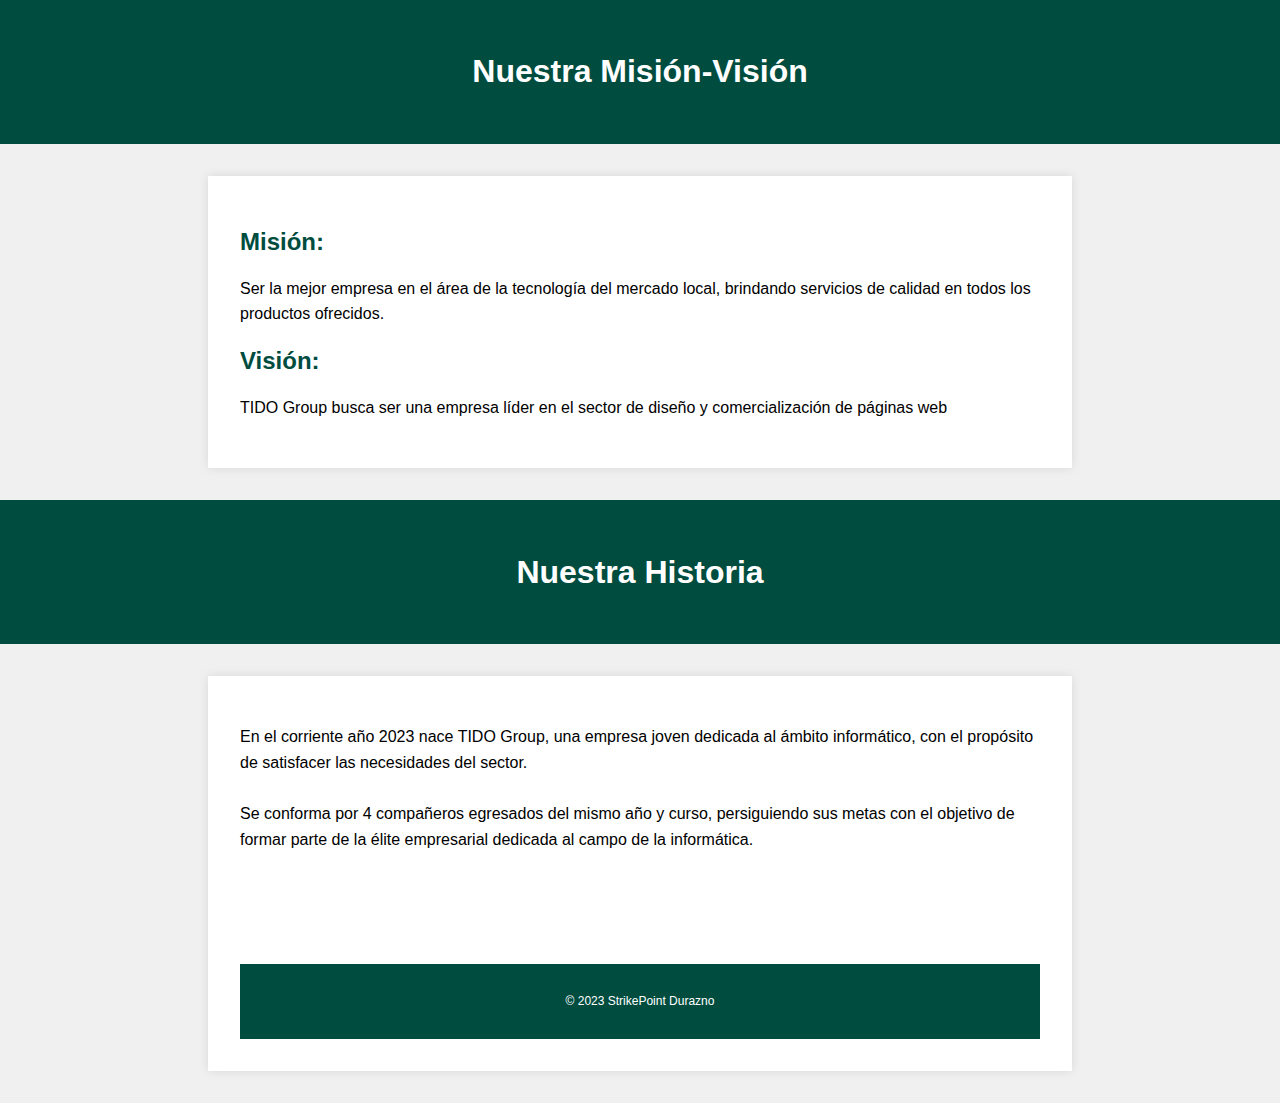
<file: Vista/misionvision.html>
<!DOCTYPE html>
<html lang="es">
<head>
    <meta charset="UTF-8">
    <meta name="viewport" content="width=device-width, initial-scale=1.0">
    <title>Sobre Nosotros</title>
    <link rel="stylesheet" href="estilosss.css">
</head>
<body>
    <header>
        <h1>Nuestra Misión-Visión</h1>
    </header>
    <main>
        <section id="info">
            <h2>Misión:</h2>
            <p>Ser la mejor empresa en el área de la tecnología del mercado local, brindando servicios de calidad en todos los productos ofrecidos.</p>


            <h2>Visión:</h2>
            <p>TIDO Group busca ser una empresa líder en el sector de diseño y comercialización de páginas web</p>


        </section>
    </main>
<header>
    <h1>Nuestra Historia</h1>
    </header>
    <main>
    <p>En el corriente año 2023 nace TIDO Group, una empresa joven dedicada al ámbito informático, con el propósito de satisfacer las necesidades del sector.
            <br>
            <br>
    Se conforma por 4 compañeros egresados del mismo año y curso, persiguiendo sus metas con el objetivo de formar parte de la élite empresarial dedicada al campo de la informática.</p>


   <footer class="footer-sobre-nosotros">
    <p class="copyright">&copy; 2023 StrikePoint Durazno</p>
</footer>


</body>
</html>
</file>
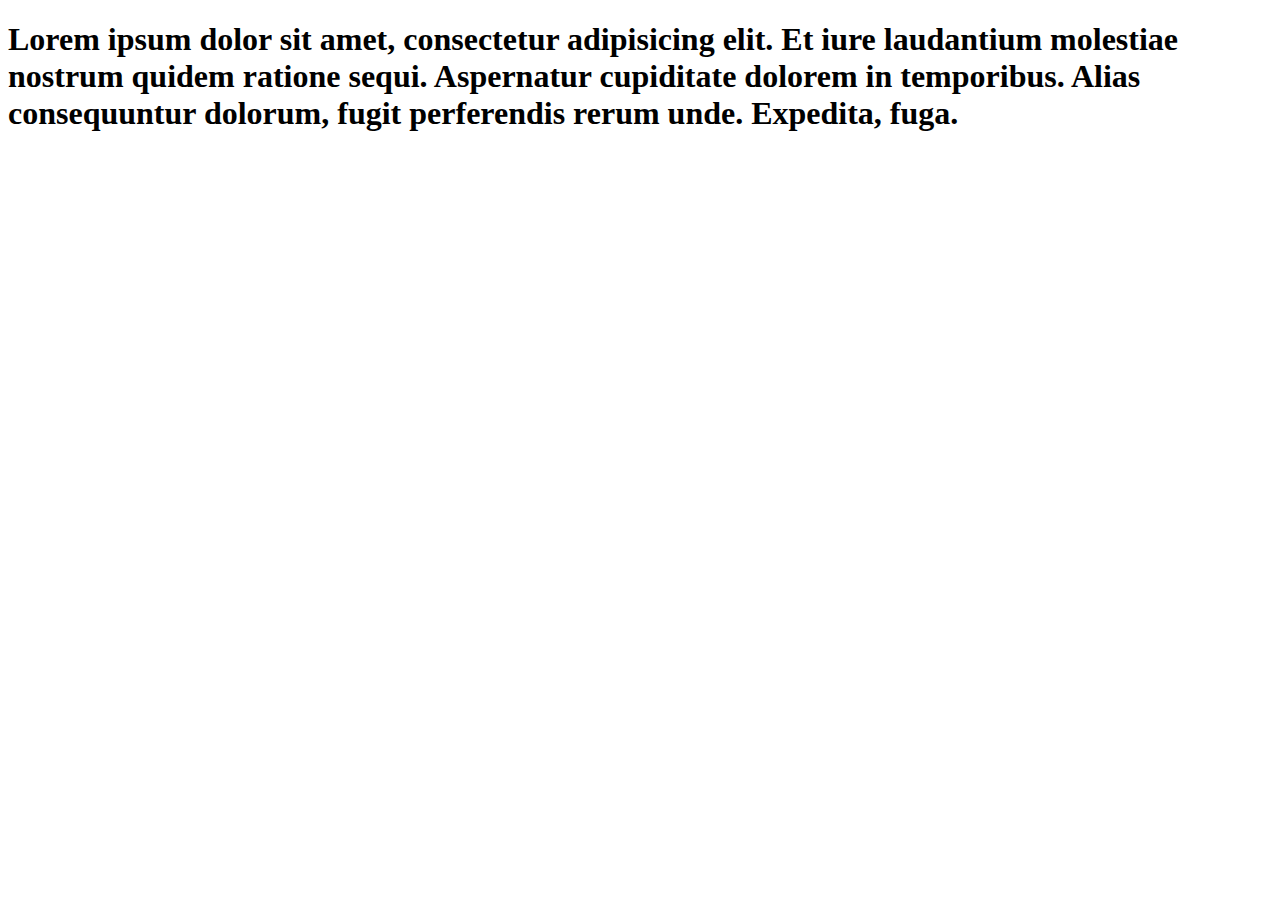
<file: Vista/test.html>
<!DOCTYPE html>
<html lang="en">
<head>
    <meta charset="UTF-8">
    <title>Title</title>
</head>
<body>
<h1>Lorem ipsum dolor sit amet, consectetur adipisicing elit. Et iure laudantium molestiae nostrum quidem ratione sequi. Aspernatur cupiditate dolorem in temporibus. Alias consequuntur dolorum, fugit perferendis rerum unde. Expedita, fuga.</h1>
</body>
</html>
</file>
<file: Vista/estilosss.css>
/* Estilos generales */

body {
    font-family: Arial, sans-serif;
    background-color: #f0f0f0;
    margin: 0;
    padding: 0;
}

header {
    background-color: #004d40;
    color: #fff;
    text-align: center;
    padding: 2em; 
}

h1 {
    font-size: 2em; 
}

main {
    max-width: 800px;
    margin: 2em auto; 
    padding: 2em;
    background-color: #fff;
    box-shadow: 0 0 10px rgba(0, 0, 0, 0.1);
}

h2 {
    color: #004d40;
}

p {
    line-height: 1.6;
}



@media screen and (max-width: 600px) {
    header {
        padding: 1.5em; 
    }

    h1 {
        font-size: 1.5em; 
    }

    main {
        padding: 1em; 
    }
}


.footer-objetivos,
.footer-sobre-nosotros {
    text-align: center;
    background-color: #004d40;
    color: #fff;
    padding: 1em 0; 
    margin-top: 7em; 
}



.copyright {
    font-size: 0.75em; 
}
</file>
